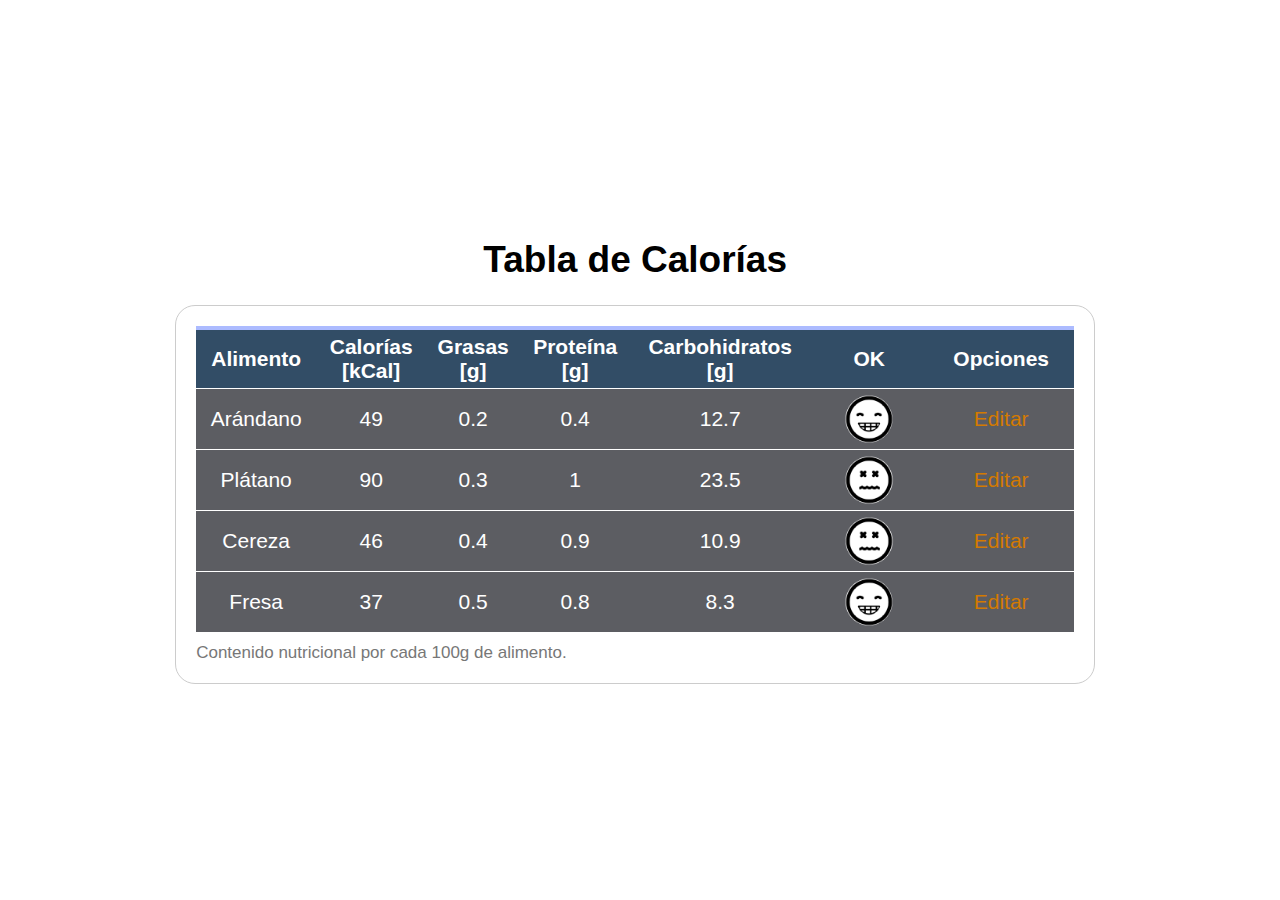
<file: index.html>
<!DOCTYPE html PUBLIC "-//W3C//DTD XHTML 1.0 Transitional//EN" "http://www.w3.org/TR/xhtml1/DTD/xhtml1-transitional.dtd">
<html xmlns="http://www.w3.org/1999/xhtml">
<head><meta http-equiv="Content-Type" content="text/html; charset=utf-8">

<title>Previo Web - H1 Jorge Saul Castillo Jaimes 2111127</title>
<!-- jQuery UI y jQuery -->
<link rel="stylesheet" href="jquery-ui/jquery-ui.css">
<script src="jquery-ui/jquery-3.5.1.js"></script>
<script src="jquery-ui/jquery-ui.js"></script>
<link rel="icon" type="image/png" href="images/LOGO_UIS_SOLO.png" />
<!-- Para que los titles se vean mas cool, funcion de jQueryUI -->
<script>
 	$( function() {
    	$( document ).tooltip();
  	});

	$(document).ready(function(){
		$("editRow").click(function(){
			if(editando == false){
				var tdP = $(this).parent()[0];
				thisID = "#"+$(this).parent().parent().attr("id");
				thisIDedit = thisID+"edit";
				editando = true;
				nEdit = ($(tdP).parent().parent().children().index($(tdP).parent()))/2;
				$(thisIDedit+" > td:eq(0) > input").width($(thisID+" > td:eq(0)").width()-14);
				$(thisIDedit+" > td:eq(1) > input").width($(thisID+" > td:eq(1)").width()-14);
				$(thisIDedit+" > td:eq(1) > input").attr('step', 1);
				$(thisIDedit+" > td:eq(1) > input").attr('min', 1);
				$(thisIDedit+" > td:eq(2) > input").width($(thisID+" > td:eq(2)").width()-14);
				$(thisIDedit+" > td:eq(2) > input").attr('step', 0.1);
				$(thisIDedit+" > td:eq(2) > input").attr('min', 0);
				$(thisIDedit+" > td:eq(3) > input").width($(thisID+" > td:eq(3)").width()-14);
				$(thisIDedit+" > td:eq(3) > input").attr('step', 0.1);
				$(thisIDedit+" > td:eq(3) > input").attr('min', 0);
				$(thisIDedit+" > td:eq(4) > input").width($(thisID+" > td:eq(4)").width()-14);
				$(thisIDedit+" > td:eq(4) > input").attr('step', 0.1);
				$(thisIDedit+" > td:eq(4) > input").attr('min', 0);
				$(thisIDedit+" > td:eq(5) > select").width($(thisID+" > td:eq(5)").width()-14);
				$(thisID).hide();
				$(thisIDedit).show();
				$("div.changeAlimentos").show();
			}else{
				alert("ERROR - Solo se puede editar una fila a la vez y ya está editando la fila "+nEdit+" => '"+datos[nEdit-1].alimento+"'. Recargue la página para poder editar otra.");
			}
		});
		$("button.btnAceptar").click(function(){
			var ali = $(thisIDedit+" > td:eq(0) > input").val();
			var cal = $(thisIDedit+" > td:eq(1) > input").val();
			var gra = $(thisIDedit+" > td:eq(2) > input").val();
			var pro = $(thisIDedit+" > td:eq(3) > input").val();
			var car = $(thisIDedit+" > td:eq(4) > input").val();
			var est = $(thisIDedit+" > td:eq(5) > select").val();
			if(est == "true"){
				var estado = true;
			}else{
				var estado = false;
			}
			console.log(ali+" "+cal+" "+gra+" "+pro+" "+car+" "+est);
			if ((ali != datos[nEdit-1].alimento) || (cal != datos[nEdit-1].calorias) || (gra != datos[nEdit-1].grasas) || (pro != datos[nEdit-1].proteina) || (car != datos[nEdit-1].carbohidratos) || (estado != datos[nEdit-1].estado)){

				var formulario = "#frow"+(nEdit-1).toString();
				$(formulario).submit();
			}else{
				alert("NO SE PUEDE REALIZAR CAMBIO porque no ha realizado ningún cambio en los datos del alimento. Favor realice el cambio respectivo e intente de nuevo.");
				$("button.btnCancelar").trigger("click");
			}
		});
		$("button.btnCancelar").click(function(){
			$(thisID).show();
			$(thisIDedit).hide();
			$("div.changeAlimentos").hide();
			editando = false;
			nEdit = -1;
			var nData = Number(thisID.substring(thisID.indexOf("w")+1));
			$(thisIDedit+" > td:eq(0) > input").val(datos[nData].alimento);
			$(thisIDedit+" > td:eq(1) > input").val(datos[nData].calorias);
			$(thisIDedit+" > td:eq(2) > input").val(datos[nData].grasas);
			$(thisIDedit+" > td:eq(3) > input").val(datos[nData].proteina);
			$(thisIDedit+" > td:eq(4) > input").val(datos[nData].carbohidratos);
			if(datos[nData].estado == true){
				$(thisIDedit+" > td:eq(5) > select > option[value='true']").attr("selected", true);
			}else{
				$(thisIDedit+" > td:eq(5) > select > option[value='false']").attr("selected", true);
			}
		});
	});

</script>
<!-- Hoja de Estilos CSS -->
<link rel="stylesheet" href="css/styles.css" />
<!-- Funciones propias en JS -->
<script type="text/javascript" src="js/funciones.js"></script>
<!-- Iconos descargados: 
- https://www.flaticon.com/packs/emotions-rounded
Editados por mi en GIMP
-->
</head>
<body>
	<div style="position: absolute; height: 98%; min-height: 98%; width: 98%">
		<div style="height: 100%; width: 920px; display: table; margin-left: auto; margin-right: auto;">
			<div class="div-table1">
				<div style="text-align: center;"><h1>Tabla de Calor&iacute;as</h1></div>
				<div class="div-border1">
					<table class="cal-table">
						<tr id="Header">
							<th style="width: 110px;">Alimento</th>
							<th style="width: 100px;">Calor&iacute;as<br>[kCal]</th>
							<th style="width: 84px;">Grasas<br>[g]</th>
							<th style="width: 100px;">Prote&iacute;na<br>[g]</th>
							<th style="width: 170px;">Carbohidratos<br>[g]</th>
							<th style="width: 108px;">OK</th>
							<th>Opciones</th>
						</tr>
						<script type="text/javascript">
							for(var i = 0; i < datos.length; i++){
								if(datos[i].estado == true){
									strSelImg = "<option value=\"true\" selected=\"true\">Bueno</option>"+
									"<option value=\"false\">Malo</option>";
								}else{
									strSelImg = "<option value=\"true\">Bueno</option>"+
									"<option value=\"false\" selected=\"true\">Malo</option>";
								}
								strHtml = "<tr id=\"row"+i.toString()+"\">"+
								"<td>"+datos[i].alimento+"</td>"+
								"<td>"+datos[i].calorias+"</td>"+
								"<td>"+datos[i].grasas+"</td>"+
								"<td>"+datos[i].proteina+"</td>"+
								"<td>"+datos[i].carbohidratos+"</td>" +
								"<td><img src="+returnImage(datos[i].estado)+" title="+returnTitleImg(datos[i].estado)+" class=\"imgTable\"></td>" +
								"<td class=\"edit-row\"><editRow title=\"Presione para editar datos del alimento '"+datos[i].alimento+"'\">Editar</editRow></td>"+
								"</tr>"+
								"<tr id=\"row"+i.toString()+"edit\" style=\"display: none;\">"+
								"<form action=\"recibido.html\" method=\"get\" id=\"frow"+i.toString()+"\">"+
								"<td><input type=\"text\" name=\"alimento\" autocomplete=\"off\" value="+datos[i].alimento+"></td>"+
								"<td><input type=\"number\" name=\"calorias\" autocomplete=\"off\" value="+datos[i].calorias+"></td>"+
								"<td><input type=\"number\" name=\"grasas\" autocomplete=\"off\" value="+datos[i].grasas+"></td>"+
								"<td><input type=\"number\" name=\"proteina\" autocomplete=\"off\" value="+datos[i].proteina+"></td>"+
								"<td><input type=\"number\" name=\"carbohidratos\" autocomplete=\"off\" value="+datos[i].carbohidratos+"></td>" +
								"<td><select name=\"estado\">"+
								strSelImg+
								"</select></td>" +
								"<td class=\"editing\">En edici&oacute;n</td>"+
								"</form></tr>";
								document.write(strHtml);
							}
						</script>
					</table>
					<div class="postTable">
					Contenido nutricional por cada 100g de alimento.
					</div>
					<div class="changeAlimentos">
						<hr>
						Pulse 'Aceptar' para guardar los cambios o 'Cancelar' para anularlos<br>
						<button class="btnAceptar">Aceptar</button>
						<button class="btnCancelar">Cancelar</button>
					</div>
				</div>
			</div>
		</div>
	</div>
	
</body>
</html>
</file>
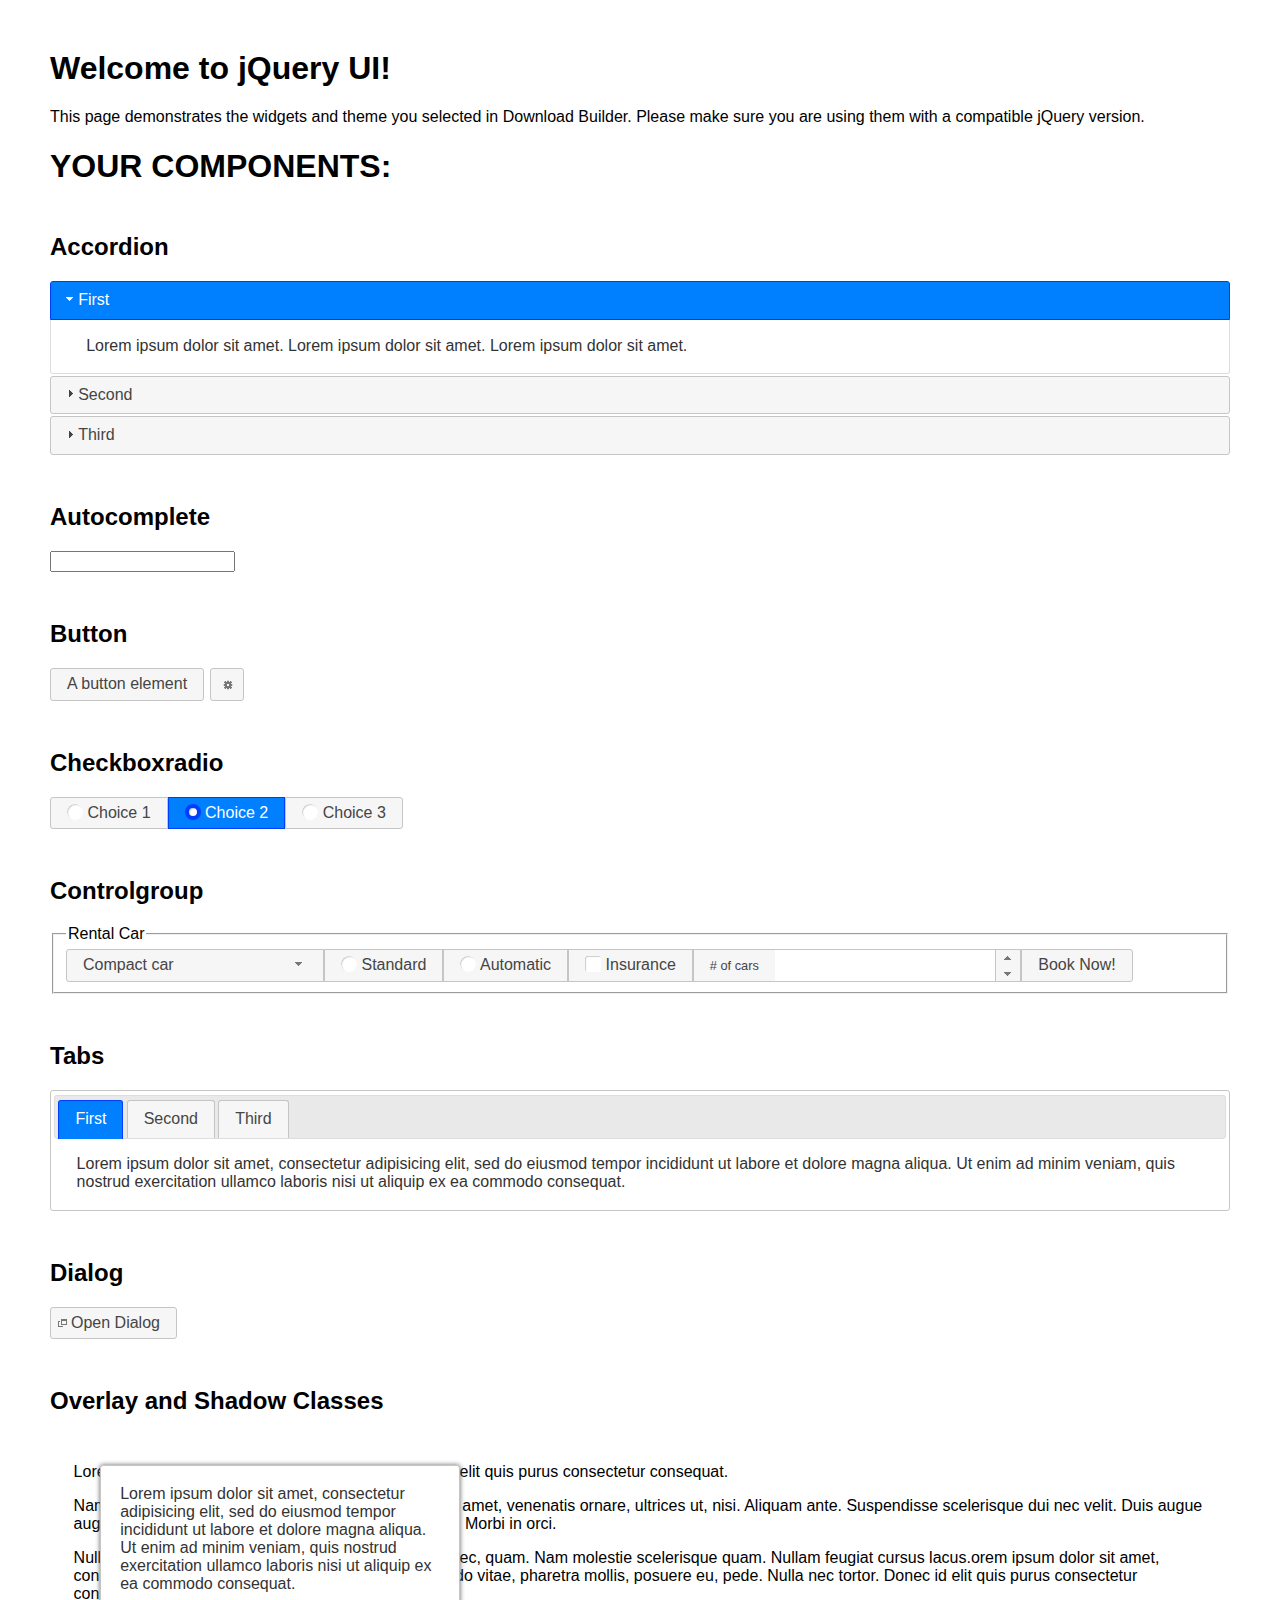
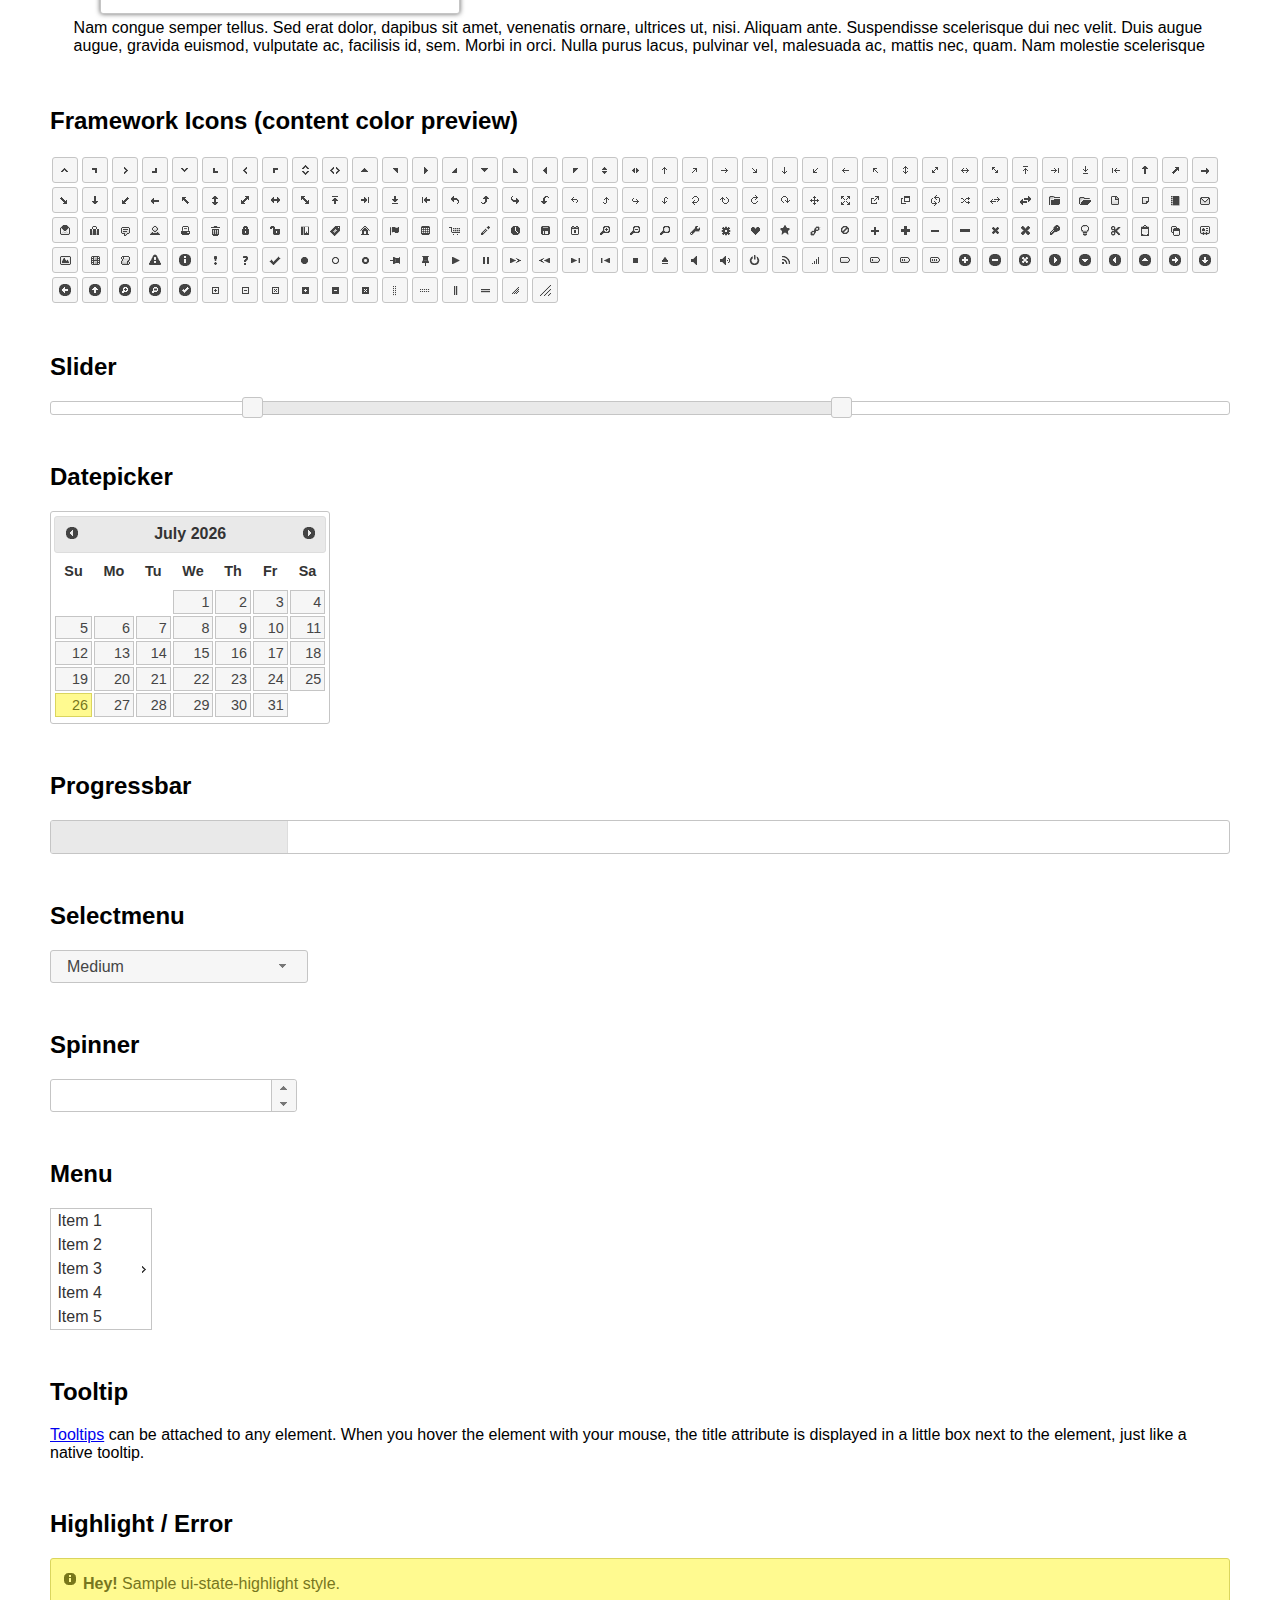
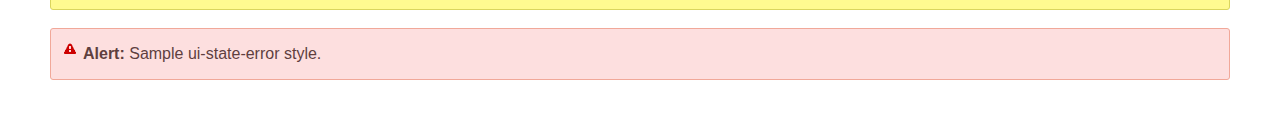
<file: jquery-ui/index.html>
<!doctype html>
<html lang="us">
<head>
	<meta charset="utf-8">
	<title>jQuery UI Example Page</title>
	<link href="jquery-ui.css" rel="stylesheet">
	<style>
	body{
		font-family: "Trebuchet MS", sans-serif;
		margin: 50px;
	}
	.demoHeaders {
		margin-top: 2em;
	}
	#dialog-link {
		padding: .4em 1em .4em 20px;
		text-decoration: none;
		position: relative;
	}
	#dialog-link span.ui-icon {
		margin: 0 5px 0 0;
		position: absolute;
		left: .2em;
		top: 50%;
		margin-top: -8px;
	}
	#icons {
		margin: 0;
		padding: 0;
	}
	#icons li {
		margin: 2px;
		position: relative;
		padding: 4px 0;
		cursor: pointer;
		float: left;
		list-style: none;
	}
	#icons span.ui-icon {
		float: left;
		margin: 0 4px;
	}
	.fakewindowcontain .ui-widget-overlay {
		position: absolute;
	}
	select {
		width: 200px;
	}
	</style>
</head>
<body>

<h1>Welcome to jQuery UI!</h1>

<div class="ui-widget">
	<p>This page demonstrates the widgets and theme you selected in Download Builder. Please make sure you are using them with a compatible jQuery version.</p>
</div>

<h1>YOUR COMPONENTS:</h1>


<!-- Accordion -->
<h2 class="demoHeaders">Accordion</h2>
<div id="accordion">
	<h3>First</h3>
	<div>Lorem ipsum dolor sit amet. Lorem ipsum dolor sit amet. Lorem ipsum dolor sit amet.</div>
	<h3>Second</h3>
	<div>Phasellus mattis tincidunt nibh.</div>
	<h3>Third</h3>
	<div>Nam dui erat, auctor a, dignissim quis.</div>
</div>



<!-- Autocomplete -->
<h2 class="demoHeaders">Autocomplete</h2>
<div>
	<input id="autocomplete" title="type &quot;a&quot;">
</div>



<!-- Button -->
<h2 class="demoHeaders">Button</h2>
<button id="button">A button element</button>
<button id="button-icon">An icon-only button</button>



<!-- Checkboxradio -->
<h2 class="demoHeaders">Checkboxradio</h2>
<form style="margin-top: 1em;">
	<div id="radioset">
		<input type="radio" id="radio1" name="radio"><label for="radio1">Choice 1</label>
		<input type="radio" id="radio2" name="radio" checked="checked"><label for="radio2">Choice 2</label>
		<input type="radio" id="radio3" name="radio"><label for="radio3">Choice 3</label>
	</div>
</form>



<!-- Controlgroup -->
<h2 class="demoHeaders">Controlgroup</h2>
<fieldset>
	<legend>Rental Car</legend>
	<div id="controlgroup">
		<select id="car-type">
			<option>Compact car</option>
			<option>Midsize car</option>
			<option>Full size car</option>
			<option>SUV</option>
			<option>Luxury</option>
			<option>Truck</option>
			<option>Van</option>
		</select>
		<label for="transmission-standard">Standard</label>
		<input type="radio" name="transmission" id="transmission-standard">
		<label for="transmission-automatic">Automatic</label>
		<input type="radio" name="transmission" id="transmission-automatic">
		<label for="insurance">Insurance</label>
		<input type="checkbox" name="insurance" id="insurance">
		<label for="horizontal-spinner" class="ui-controlgroup-label"># of cars</label>
		<input id="horizontal-spinner" class="ui-spinner-input">
		<button>Book Now!</button>
	</div>
</fieldset>



<!-- Tabs -->
<h2 class="demoHeaders">Tabs</h2>
<div id="tabs">
	<ul>
		<li><a href="#tabs-1">First</a></li>
		<li><a href="#tabs-2">Second</a></li>
		<li><a href="#tabs-3">Third</a></li>
	</ul>
	<div id="tabs-1">Lorem ipsum dolor sit amet, consectetur adipisicing elit, sed do eiusmod tempor incididunt ut labore et dolore magna aliqua. Ut enim ad minim veniam, quis nostrud exercitation ullamco laboris nisi ut aliquip ex ea commodo consequat.</div>
	<div id="tabs-2">Phasellus mattis tincidunt nibh. Cras orci urna, blandit id, pretium vel, aliquet ornare, felis. Maecenas scelerisque sem non nisl. Fusce sed lorem in enim dictum bibendum.</div>
	<div id="tabs-3">Nam dui erat, auctor a, dignissim quis, sollicitudin eu, felis. Pellentesque nisi urna, interdum eget, sagittis et, consequat vestibulum, lacus. Mauris porttitor ullamcorper augue.</div>
</div>



<h2 class="demoHeaders">Dialog</h2>
<p>
	<button id="dialog-link" class="ui-button ui-corner-all ui-widget">
		<span class="ui-icon ui-icon-newwin"></span>Open Dialog
	</button>
</p>

<h2 class="demoHeaders">Overlay and Shadow Classes</h2>
<div style="position: relative; width: 96%; height: 200px; padding:1% 2%; overflow:hidden;" class="fakewindowcontain">
	<p>Lorem ipsum dolor sit amet,  Nulla nec tortor. Donec id elit quis purus consectetur consequat. </p><p>Nam congue semper tellus. Sed erat dolor, dapibus sit amet, venenatis ornare, ultrices ut, nisi. Aliquam ante. Suspendisse scelerisque dui nec velit. Duis augue augue, gravida euismod, vulputate ac, facilisis id, sem. Morbi in orci. </p><p>Nulla purus lacus, pulvinar vel, malesuada ac, mattis nec, quam. Nam molestie scelerisque quam. Nullam feugiat cursus lacus.orem ipsum dolor sit amet, consectetur adipiscing elit. Donec libero risus, commodo vitae, pharetra mollis, posuere eu, pede. Nulla nec tortor. Donec id elit quis purus consectetur consequat. </p><p>Nam congue semper tellus. Sed erat dolor, dapibus sit amet, venenatis ornare, ultrices ut, nisi. Aliquam ante. Suspendisse scelerisque dui nec velit. Duis augue augue, gravida euismod, vulputate ac, facilisis id, sem. Morbi in orci. Nulla purus lacus, pulvinar vel, malesuada ac, mattis nec, quam. Nam molestie scelerisque quam. </p><p>Nullam feugiat cursus lacus.orem ipsum dolor sit amet, consectetur adipiscing elit. Donec libero risus, commodo vitae, pharetra mollis, posuere eu, pede. Nulla nec tortor. Donec id elit quis purus consectetur consequat. Nam congue semper tellus. Sed erat dolor, dapibus sit amet, venenatis ornare, ultrices ut, nisi. Aliquam ante. </p><p>Suspendisse scelerisque dui nec velit. Duis augue augue, gravida euismod, vulputate ac, facilisis id, sem. Morbi in orci. Nulla purus lacus, pulvinar vel, malesuada ac, mattis nec, quam. Nam molestie scelerisque quam. Nullam feugiat cursus lacus.orem ipsum dolor sit amet, consectetur adipiscing elit. Donec libero risus, commodo vitae, pharetra mollis, posuere eu, pede. Nulla nec tortor. Donec id elit quis purus consectetur consequat. Nam congue semper tellus. Sed erat dolor, dapibus sit amet, venenatis ornare, ultrices ut, nisi. </p>

	<!-- ui-dialog -->
	<div class="ui-widget-overlay ui-front"></div>
	<div style="position: absolute; width: 320px; left: 50px; top: 30px; padding: 1.2em" class="ui-widget ui-front ui-widget-content ui-corner-all ui-widget-shadow">
		Lorem ipsum dolor sit amet, consectetur adipisicing elit, sed do eiusmod tempor incididunt ut labore et dolore magna aliqua. Ut enim ad minim veniam, quis nostrud exercitation ullamco laboris nisi ut aliquip ex ea commodo consequat.
	</div>

</div>

<!-- ui-dialog -->
<div id="dialog" title="Dialog Title">
	<p>Lorem ipsum dolor sit amet, consectetur adipisicing elit, sed do eiusmod tempor incididunt ut labore et dolore magna aliqua. Ut enim ad minim veniam, quis nostrud exercitation ullamco laboris nisi ut aliquip ex ea commodo consequat.</p>
</div>



<h2 class="demoHeaders">Framework Icons (content color preview)</h2>
<ul id="icons" class="ui-widget ui-helper-clearfix">
	<li class="ui-state-default ui-corner-all" title=".ui-icon-caret-1-n"><span class="ui-icon ui-icon-caret-1-n"></span></li>
	<li class="ui-state-default ui-corner-all" title=".ui-icon-caret-1-ne"><span class="ui-icon ui-icon-caret-1-ne"></span></li>
	<li class="ui-state-default ui-corner-all" title=".ui-icon-caret-1-e"><span class="ui-icon ui-icon-caret-1-e"></span></li>
	<li class="ui-state-default ui-corner-all" title=".ui-icon-caret-1-se"><span class="ui-icon ui-icon-caret-1-se"></span></li>
	<li class="ui-state-default ui-corner-all" title=".ui-icon-caret-1-s"><span class="ui-icon ui-icon-caret-1-s"></span></li>
	<li class="ui-state-default ui-corner-all" title=".ui-icon-caret-1-sw"><span class="ui-icon ui-icon-caret-1-sw"></span></li>
	<li class="ui-state-default ui-corner-all" title=".ui-icon-caret-1-w"><span class="ui-icon ui-icon-caret-1-w"></span></li>
	<li class="ui-state-default ui-corner-all" title=".ui-icon-caret-1-nw"><span class="ui-icon ui-icon-caret-1-nw"></span></li>
	<li class="ui-state-default ui-corner-all" title=".ui-icon-caret-2-n-s"><span class="ui-icon ui-icon-caret-2-n-s"></span></li>
	<li class="ui-state-default ui-corner-all" title=".ui-icon-caret-2-e-w"><span class="ui-icon ui-icon-caret-2-e-w"></span></li>
	<li class="ui-state-default ui-corner-all" title=".ui-icon-triangle-1-n"><span class="ui-icon ui-icon-triangle-1-n"></span></li>
	<li class="ui-state-default ui-corner-all" title=".ui-icon-triangle-1-ne"><span class="ui-icon ui-icon-triangle-1-ne"></span></li>
	<li class="ui-state-default ui-corner-all" title=".ui-icon-triangle-1-e"><span class="ui-icon ui-icon-triangle-1-e"></span></li>
	<li class="ui-state-default ui-corner-all" title=".ui-icon-triangle-1-se"><span class="ui-icon ui-icon-triangle-1-se"></span></li>
	<li class="ui-state-default ui-corner-all" title=".ui-icon-triangle-1-s"><span class="ui-icon ui-icon-triangle-1-s"></span></li>
	<li class="ui-state-default ui-corner-all" title=".ui-icon-triangle-1-sw"><span class="ui-icon ui-icon-triangle-1-sw"></span></li>
	<li class="ui-state-default ui-corner-all" title=".ui-icon-triangle-1-w"><span class="ui-icon ui-icon-triangle-1-w"></span></li>
	<li class="ui-state-default ui-corner-all" title=".ui-icon-triangle-1-nw"><span class="ui-icon ui-icon-triangle-1-nw"></span></li>
	<li class="ui-state-default ui-corner-all" title=".ui-icon-triangle-2-n-s"><span class="ui-icon ui-icon-triangle-2-n-s"></span></li>
	<li class="ui-state-default ui-corner-all" title=".ui-icon-triangle-2-e-w"><span class="ui-icon ui-icon-triangle-2-e-w"></span></li>
	<li class="ui-state-default ui-corner-all" title=".ui-icon-arrow-1-n"><span class="ui-icon ui-icon-arrow-1-n"></span></li>
	<li class="ui-state-default ui-corner-all" title=".ui-icon-arrow-1-ne"><span class="ui-icon ui-icon-arrow-1-ne"></span></li>
	<li class="ui-state-default ui-corner-all" title=".ui-icon-arrow-1-e"><span class="ui-icon ui-icon-arrow-1-e"></span></li>
	<li class="ui-state-default ui-corner-all" title=".ui-icon-arrow-1-se"><span class="ui-icon ui-icon-arrow-1-se"></span></li>
	<li class="ui-state-default ui-corner-all" title=".ui-icon-arrow-1-s"><span class="ui-icon ui-icon-arrow-1-s"></span></li>
	<li class="ui-state-default ui-corner-all" title=".ui-icon-arrow-1-sw"><span class="ui-icon ui-icon-arrow-1-sw"></span></li>
	<li class="ui-state-default ui-corner-all" title=".ui-icon-arrow-1-w"><span class="ui-icon ui-icon-arrow-1-w"></span></li>
	<li class="ui-state-default ui-corner-all" title=".ui-icon-arrow-1-nw"><span class="ui-icon ui-icon-arrow-1-nw"></span></li>
	<li class="ui-state-default ui-corner-all" title=".ui-icon-arrow-2-n-s"><span class="ui-icon ui-icon-arrow-2-n-s"></span></li>
	<li class="ui-state-default ui-corner-all" title=".ui-icon-arrow-2-ne-sw"><span class="ui-icon ui-icon-arrow-2-ne-sw"></span></li>
	<li class="ui-state-default ui-corner-all" title=".ui-icon-arrow-2-e-w"><span class="ui-icon ui-icon-arrow-2-e-w"></span></li>
	<li class="ui-state-default ui-corner-all" title=".ui-icon-arrow-2-se-nw"><span class="ui-icon ui-icon-arrow-2-se-nw"></span></li>
	<li class="ui-state-default ui-corner-all" title=".ui-icon-arrowstop-1-n"><span class="ui-icon ui-icon-arrowstop-1-n"></span></li>
	<li class="ui-state-default ui-corner-all" title=".ui-icon-arrowstop-1-e"><span class="ui-icon ui-icon-arrowstop-1-e"></span></li>
	<li class="ui-state-default ui-corner-all" title=".ui-icon-arrowstop-1-s"><span class="ui-icon ui-icon-arrowstop-1-s"></span></li>
	<li class="ui-state-default ui-corner-all" title=".ui-icon-arrowstop-1-w"><span class="ui-icon ui-icon-arrowstop-1-w"></span></li>
	<li class="ui-state-default ui-corner-all" title=".ui-icon-arrowthick-1-n"><span class="ui-icon ui-icon-arrowthick-1-n"></span></li>
	<li class="ui-state-default ui-corner-all" title=".ui-icon-arrowthick-1-ne"><span class="ui-icon ui-icon-arrowthick-1-ne"></span></li>
	<li class="ui-state-default ui-corner-all" title=".ui-icon-arrowthick-1-e"><span class="ui-icon ui-icon-arrowthick-1-e"></span></li>
	<li class="ui-state-default ui-corner-all" title=".ui-icon-arrowthick-1-se"><span class="ui-icon ui-icon-arrowthick-1-se"></span></li>
	<li class="ui-state-default ui-corner-all" title=".ui-icon-arrowthick-1-s"><span class="ui-icon ui-icon-arrowthick-1-s"></span></li>
	<li class="ui-state-default ui-corner-all" title=".ui-icon-arrowthick-1-sw"><span class="ui-icon ui-icon-arrowthick-1-sw"></span></li>
	<li class="ui-state-default ui-corner-all" title=".ui-icon-arrowthick-1-w"><span class="ui-icon ui-icon-arrowthick-1-w"></span></li>
	<li class="ui-state-default ui-corner-all" title=".ui-icon-arrowthick-1-nw"><span class="ui-icon ui-icon-arrowthick-1-nw"></span></li>
	<li class="ui-state-default ui-corner-all" title=".ui-icon-arrowthick-2-n-s"><span class="ui-icon ui-icon-arrowthick-2-n-s"></span></li>
	<li class="ui-state-default ui-corner-all" title=".ui-icon-arrowthick-2-ne-sw"><span class="ui-icon ui-icon-arrowthick-2-ne-sw"></span></li>
	<li class="ui-state-default ui-corner-all" title=".ui-icon-arrowthick-2-e-w"><span class="ui-icon ui-icon-arrowthick-2-e-w"></span></li>
	<li class="ui-state-default ui-corner-all" title=".ui-icon-arrowthick-2-se-nw"><span class="ui-icon ui-icon-arrowthick-2-se-nw"></span></li>
	<li class="ui-state-default ui-corner-all" title=".ui-icon-arrowthickstop-1-n"><span class="ui-icon ui-icon-arrowthickstop-1-n"></span></li>
	<li class="ui-state-default ui-corner-all" title=".ui-icon-arrowthickstop-1-e"><span class="ui-icon ui-icon-arrowthickstop-1-e"></span></li>
	<li class="ui-state-default ui-corner-all" title=".ui-icon-arrowthickstop-1-s"><span class="ui-icon ui-icon-arrowthickstop-1-s"></span></li>
	<li class="ui-state-default ui-corner-all" title=".ui-icon-arrowthickstop-1-w"><span class="ui-icon ui-icon-arrowthickstop-1-w"></span></li>
	<li class="ui-state-default ui-corner-all" title=".ui-icon-arrowreturnthick-1-w"><span class="ui-icon ui-icon-arrowreturnthick-1-w"></span></li>
	<li class="ui-state-default ui-corner-all" title=".ui-icon-arrowreturnthick-1-n"><span class="ui-icon ui-icon-arrowreturnthick-1-n"></span></li>
	<li class="ui-state-default ui-corner-all" title=".ui-icon-arrowreturnthick-1-e"><span class="ui-icon ui-icon-arrowreturnthick-1-e"></span></li>
	<li class="ui-state-default ui-corner-all" title=".ui-icon-arrowreturnthick-1-s"><span class="ui-icon ui-icon-arrowreturnthick-1-s"></span></li>
	<li class="ui-state-default ui-corner-all" title=".ui-icon-arrowreturn-1-w"><span class="ui-icon ui-icon-arrowreturn-1-w"></span></li>
	<li class="ui-state-default ui-corner-all" title=".ui-icon-arrowreturn-1-n"><span class="ui-icon ui-icon-arrowreturn-1-n"></span></li>
	<li class="ui-state-default ui-corner-all" title=".ui-icon-arrowreturn-1-e"><span class="ui-icon ui-icon-arrowreturn-1-e"></span></li>
	<li class="ui-state-default ui-corner-all" title=".ui-icon-arrowreturn-1-s"><span class="ui-icon ui-icon-arrowreturn-1-s"></span></li>
	<li class="ui-state-default ui-corner-all" title=".ui-icon-arrowrefresh-1-w"><span class="ui-icon ui-icon-arrowrefresh-1-w"></span></li>
	<li class="ui-state-default ui-corner-all" title=".ui-icon-arrowrefresh-1-n"><span class="ui-icon ui-icon-arrowrefresh-1-n"></span></li>
	<li class="ui-state-default ui-corner-all" title=".ui-icon-arrowrefresh-1-e"><span class="ui-icon ui-icon-arrowrefresh-1-e"></span></li>
	<li class="ui-state-default ui-corner-all" title=".ui-icon-arrowrefresh-1-s"><span class="ui-icon ui-icon-arrowrefresh-1-s"></span></li>
	<li class="ui-state-default ui-corner-all" title=".ui-icon-arrow-4"><span class="ui-icon ui-icon-arrow-4"></span></li>
	<li class="ui-state-default ui-corner-all" title=".ui-icon-arrow-4-diag"><span class="ui-icon ui-icon-arrow-4-diag"></span></li>
	<li class="ui-state-default ui-corner-all" title=".ui-icon-extlink"><span class="ui-icon ui-icon-extlink"></span></li>
	<li class="ui-state-default ui-corner-all" title=".ui-icon-newwin"><span class="ui-icon ui-icon-newwin"></span></li>
	<li class="ui-state-default ui-corner-all" title=".ui-icon-refresh"><span class="ui-icon ui-icon-refresh"></span></li>
	<li class="ui-state-default ui-corner-all" title=".ui-icon-shuffle"><span class="ui-icon ui-icon-shuffle"></span></li>
	<li class="ui-state-default ui-corner-all" title=".ui-icon-transfer-e-w"><span class="ui-icon ui-icon-transfer-e-w"></span></li>
	<li class="ui-state-default ui-corner-all" title=".ui-icon-transferthick-e-w"><span class="ui-icon ui-icon-transferthick-e-w"></span></li>
	<li class="ui-state-default ui-corner-all" title=".ui-icon-folder-collapsed"><span class="ui-icon ui-icon-folder-collapsed"></span></li>
	<li class="ui-state-default ui-corner-all" title=".ui-icon-folder-open"><span class="ui-icon ui-icon-folder-open"></span></li>
	<li class="ui-state-default ui-corner-all" title=".ui-icon-document"><span class="ui-icon ui-icon-document"></span></li>
	<li class="ui-state-default ui-corner-all" title=".ui-icon-document-b"><span class="ui-icon ui-icon-document-b"></span></li>
	<li class="ui-state-default ui-corner-all" title=".ui-icon-note"><span class="ui-icon ui-icon-note"></span></li>
	<li class="ui-state-default ui-corner-all" title=".ui-icon-mail-closed"><span class="ui-icon ui-icon-mail-closed"></span></li>
	<li class="ui-state-default ui-corner-all" title=".ui-icon-mail-open"><span class="ui-icon ui-icon-mail-open"></span></li>
	<li class="ui-state-default ui-corner-all" title=".ui-icon-suitcase"><span class="ui-icon ui-icon-suitcase"></span></li>
	<li class="ui-state-default ui-corner-all" title=".ui-icon-comment"><span class="ui-icon ui-icon-comment"></span></li>
	<li class="ui-state-default ui-corner-all" title=".ui-icon-person"><span class="ui-icon ui-icon-person"></span></li>
	<li class="ui-state-default ui-corner-all" title=".ui-icon-print"><span class="ui-icon ui-icon-print"></span></li>
	<li class="ui-state-default ui-corner-all" title=".ui-icon-trash"><span class="ui-icon ui-icon-trash"></span></li>
	<li class="ui-state-default ui-corner-all" title=".ui-icon-locked"><span class="ui-icon ui-icon-locked"></span></li>
	<li class="ui-state-default ui-corner-all" title=".ui-icon-unlocked"><span class="ui-icon ui-icon-unlocked"></span></li>
	<li class="ui-state-default ui-corner-all" title=".ui-icon-bookmark"><span class="ui-icon ui-icon-bookmark"></span></li>
	<li class="ui-state-default ui-corner-all" title=".ui-icon-tag"><span class="ui-icon ui-icon-tag"></span></li>
	<li class="ui-state-default ui-corner-all" title=".ui-icon-home"><span class="ui-icon ui-icon-home"></span></li>
	<li class="ui-state-default ui-corner-all" title=".ui-icon-flag"><span class="ui-icon ui-icon-flag"></span></li>
	<li class="ui-state-default ui-corner-all" title=".ui-icon-calculator"><span class="ui-icon ui-icon-calculator"></span></li>
	<li class="ui-state-default ui-corner-all" title=".ui-icon-cart"><span class="ui-icon ui-icon-cart"></span></li>
	<li class="ui-state-default ui-corner-all" title=".ui-icon-pencil"><span class="ui-icon ui-icon-pencil"></span></li>
	<li class="ui-state-default ui-corner-all" title=".ui-icon-clock"><span class="ui-icon ui-icon-clock"></span></li>
	<li class="ui-state-default ui-corner-all" title=".ui-icon-disk"><span class="ui-icon ui-icon-disk"></span></li>
	<li class="ui-state-default ui-corner-all" title=".ui-icon-calendar"><span class="ui-icon ui-icon-calendar"></span></li>
	<li class="ui-state-default ui-corner-all" title=".ui-icon-zoomin"><span class="ui-icon ui-icon-zoomin"></span></li>
	<li class="ui-state-default ui-corner-all" title=".ui-icon-zoomout"><span class="ui-icon ui-icon-zoomout"></span></li>
	<li class="ui-state-default ui-corner-all" title=".ui-icon-search"><span class="ui-icon ui-icon-search"></span></li>
	<li class="ui-state-default ui-corner-all" title=".ui-icon-wrench"><span class="ui-icon ui-icon-wrench"></span></li>
	<li class="ui-state-default ui-corner-all" title=".ui-icon-gear"><span class="ui-icon ui-icon-gear"></span></li>
	<li class="ui-state-default ui-corner-all" title=".ui-icon-heart"><span class="ui-icon ui-icon-heart"></span></li>
	<li class="ui-state-default ui-corner-all" title=".ui-icon-star"><span class="ui-icon ui-icon-star"></span></li>
	<li class="ui-state-default ui-corner-all" title=".ui-icon-link"><span class="ui-icon ui-icon-link"></span></li>
	<li class="ui-state-default ui-corner-all" title=".ui-icon-cancel"><span class="ui-icon ui-icon-cancel"></span></li>
	<li class="ui-state-default ui-corner-all" title=".ui-icon-plus"><span class="ui-icon ui-icon-plus"></span></li>
	<li class="ui-state-default ui-corner-all" title=".ui-icon-plusthick"><span class="ui-icon ui-icon-plusthick"></span></li>
	<li class="ui-state-default ui-corner-all" title=".ui-icon-minus"><span class="ui-icon ui-icon-minus"></span></li>
	<li class="ui-state-default ui-corner-all" title=".ui-icon-minusthick"><span class="ui-icon ui-icon-minusthick"></span></li>
	<li class="ui-state-default ui-corner-all" title=".ui-icon-close"><span class="ui-icon ui-icon-close"></span></li>
	<li class="ui-state-default ui-corner-all" title=".ui-icon-closethick"><span class="ui-icon ui-icon-closethick"></span></li>
	<li class="ui-state-default ui-corner-all" title=".ui-icon-key"><span class="ui-icon ui-icon-key"></span></li>
	<li class="ui-state-default ui-corner-all" title=".ui-icon-lightbulb"><span class="ui-icon ui-icon-lightbulb"></span></li>
	<li class="ui-state-default ui-corner-all" title=".ui-icon-scissors"><span class="ui-icon ui-icon-scissors"></span></li>
	<li class="ui-state-default ui-corner-all" title=".ui-icon-clipboard"><span class="ui-icon ui-icon-clipboard"></span></li>
	<li class="ui-state-default ui-corner-all" title=".ui-icon-copy"><span class="ui-icon ui-icon-copy"></span></li>
	<li class="ui-state-default ui-corner-all" title=".ui-icon-contact"><span class="ui-icon ui-icon-contact"></span></li>
	<li class="ui-state-default ui-corner-all" title=".ui-icon-image"><span class="ui-icon ui-icon-image"></span></li>
	<li class="ui-state-default ui-corner-all" title=".ui-icon-video"><span class="ui-icon ui-icon-video"></span></li>
	<li class="ui-state-default ui-corner-all" title=".ui-icon-script"><span class="ui-icon ui-icon-script"></span></li>
	<li class="ui-state-default ui-corner-all" title=".ui-icon-alert"><span class="ui-icon ui-icon-alert"></span></li>
	<li class="ui-state-default ui-corner-all" title=".ui-icon-info"><span class="ui-icon ui-icon-info"></span></li>
	<li class="ui-state-default ui-corner-all" title=".ui-icon-notice"><span class="ui-icon ui-icon-notice"></span></li>
	<li class="ui-state-default ui-corner-all" title=".ui-icon-help"><span class="ui-icon ui-icon-help"></span></li>
	<li class="ui-state-default ui-corner-all" title=".ui-icon-check"><span class="ui-icon ui-icon-check"></span></li>
	<li class="ui-state-default ui-corner-all" title=".ui-icon-bullet"><span class="ui-icon ui-icon-bullet"></span></li>
	<li class="ui-state-default ui-corner-all" title=".ui-icon-radio-off"><span class="ui-icon ui-icon-radio-off"></span></li>
	<li class="ui-state-default ui-corner-all" title=".ui-icon-radio-on"><span class="ui-icon ui-icon-radio-on"></span></li>
	<li class="ui-state-default ui-corner-all" title=".ui-icon-pin-w"><span class="ui-icon ui-icon-pin-w"></span></li>
	<li class="ui-state-default ui-corner-all" title=".ui-icon-pin-s"><span class="ui-icon ui-icon-pin-s"></span></li>
	<li class="ui-state-default ui-corner-all" title=".ui-icon-play"><span class="ui-icon ui-icon-play"></span></li>
	<li class="ui-state-default ui-corner-all" title=".ui-icon-pause"><span class="ui-icon ui-icon-pause"></span></li>
	<li class="ui-state-default ui-corner-all" title=".ui-icon-seek-next"><span class="ui-icon ui-icon-seek-next"></span></li>
	<li class="ui-state-default ui-corner-all" title=".ui-icon-seek-prev"><span class="ui-icon ui-icon-seek-prev"></span></li>
	<li class="ui-state-default ui-corner-all" title=".ui-icon-seek-end"><span class="ui-icon ui-icon-seek-end"></span></li>
	<li class="ui-state-default ui-corner-all" title=".ui-icon-seek-first"><span class="ui-icon ui-icon-seek-first"></span></li>
	<li class="ui-state-default ui-corner-all" title=".ui-icon-stop"><span class="ui-icon ui-icon-stop"></span></li>
	<li class="ui-state-default ui-corner-all" title=".ui-icon-eject"><span class="ui-icon ui-icon-eject"></span></li>
	<li class="ui-state-default ui-corner-all" title=".ui-icon-volume-off"><span class="ui-icon ui-icon-volume-off"></span></li>
	<li class="ui-state-default ui-corner-all" title=".ui-icon-volume-on"><span class="ui-icon ui-icon-volume-on"></span></li>
	<li class="ui-state-default ui-corner-all" title=".ui-icon-power"><span class="ui-icon ui-icon-power"></span></li>
	<li class="ui-state-default ui-corner-all" title=".ui-icon-signal-diag"><span class="ui-icon ui-icon-signal-diag"></span></li>
	<li class="ui-state-default ui-corner-all" title=".ui-icon-signal"><span class="ui-icon ui-icon-signal"></span></li>
	<li class="ui-state-default ui-corner-all" title=".ui-icon-battery-0"><span class="ui-icon ui-icon-battery-0"></span></li>
	<li class="ui-state-default ui-corner-all" title=".ui-icon-battery-1"><span class="ui-icon ui-icon-battery-1"></span></li>
	<li class="ui-state-default ui-corner-all" title=".ui-icon-battery-2"><span class="ui-icon ui-icon-battery-2"></span></li>
	<li class="ui-state-default ui-corner-all" title=".ui-icon-battery-3"><span class="ui-icon ui-icon-battery-3"></span></li>
	<li class="ui-state-default ui-corner-all" title=".ui-icon-circle-plus"><span class="ui-icon ui-icon-circle-plus"></span></li>
	<li class="ui-state-default ui-corner-all" title=".ui-icon-circle-minus"><span class="ui-icon ui-icon-circle-minus"></span></li>
	<li class="ui-state-default ui-corner-all" title=".ui-icon-circle-close"><span class="ui-icon ui-icon-circle-close"></span></li>
	<li class="ui-state-default ui-corner-all" title=".ui-icon-circle-triangle-e"><span class="ui-icon ui-icon-circle-triangle-e"></span></li>
	<li class="ui-state-default ui-corner-all" title=".ui-icon-circle-triangle-s"><span class="ui-icon ui-icon-circle-triangle-s"></span></li>
	<li class="ui-state-default ui-corner-all" title=".ui-icon-circle-triangle-w"><span class="ui-icon ui-icon-circle-triangle-w"></span></li>
	<li class="ui-state-default ui-corner-all" title=".ui-icon-circle-triangle-n"><span class="ui-icon ui-icon-circle-triangle-n"></span></li>
	<li class="ui-state-default ui-corner-all" title=".ui-icon-circle-arrow-e"><span class="ui-icon ui-icon-circle-arrow-e"></span></li>
	<li class="ui-state-default ui-corner-all" title=".ui-icon-circle-arrow-s"><span class="ui-icon ui-icon-circle-arrow-s"></span></li>
	<li class="ui-state-default ui-corner-all" title=".ui-icon-circle-arrow-w"><span class="ui-icon ui-icon-circle-arrow-w"></span></li>
	<li class="ui-state-default ui-corner-all" title=".ui-icon-circle-arrow-n"><span class="ui-icon ui-icon-circle-arrow-n"></span></li>
	<li class="ui-state-default ui-corner-all" title=".ui-icon-circle-zoomin"><span class="ui-icon ui-icon-circle-zoomin"></span></li>
	<li class="ui-state-default ui-corner-all" title=".ui-icon-circle-zoomout"><span class="ui-icon ui-icon-circle-zoomout"></span></li>
	<li class="ui-state-default ui-corner-all" title=".ui-icon-circle-check"><span class="ui-icon ui-icon-circle-check"></span></li>
	<li class="ui-state-default ui-corner-all" title=".ui-icon-circlesmall-plus"><span class="ui-icon ui-icon-circlesmall-plus"></span></li>
	<li class="ui-state-default ui-corner-all" title=".ui-icon-circlesmall-minus"><span class="ui-icon ui-icon-circlesmall-minus"></span></li>
	<li class="ui-state-default ui-corner-all" title=".ui-icon-circlesmall-close"><span class="ui-icon ui-icon-circlesmall-close"></span></li>
	<li class="ui-state-default ui-corner-all" title=".ui-icon-squaresmall-plus"><span class="ui-icon ui-icon-squaresmall-plus"></span></li>
	<li class="ui-state-default ui-corner-all" title=".ui-icon-squaresmall-minus"><span class="ui-icon ui-icon-squaresmall-minus"></span></li>
	<li class="ui-state-default ui-corner-all" title=".ui-icon-squaresmall-close"><span class="ui-icon ui-icon-squaresmall-close"></span></li>
	<li class="ui-state-default ui-corner-all" title=".ui-icon-grip-dotted-vertical"><span class="ui-icon ui-icon-grip-dotted-vertical"></span></li>
	<li class="ui-state-default ui-corner-all" title=".ui-icon-grip-dotted-horizontal"><span class="ui-icon ui-icon-grip-dotted-horizontal"></span></li>
	<li class="ui-state-default ui-corner-all" title=".ui-icon-grip-solid-vertical"><span class="ui-icon ui-icon-grip-solid-vertical"></span></li>
	<li class="ui-state-default ui-corner-all" title=".ui-icon-grip-solid-horizontal"><span class="ui-icon ui-icon-grip-solid-horizontal"></span></li>
	<li class="ui-state-default ui-corner-all" title=".ui-icon-gripsmall-diagonal-se"><span class="ui-icon ui-icon-gripsmall-diagonal-se"></span></li>
	<li class="ui-state-default ui-corner-all" title=".ui-icon-grip-diagonal-se"><span class="ui-icon ui-icon-grip-diagonal-se"></span></li>
</ul>


<!-- Slider -->
<h2 class="demoHeaders">Slider</h2>
<div id="slider"></div>



<!-- Datepicker -->
<h2 class="demoHeaders">Datepicker</h2>
<div id="datepicker"></div>



<!-- Progressbar -->
<h2 class="demoHeaders">Progressbar</h2>
<div id="progressbar"></div>



<!-- Progressbar -->
<h2 class="demoHeaders">Selectmenu</h2>
<select id="selectmenu">
	<option>Slower</option>
	<option>Slow</option>
	<option selected="selected">Medium</option>
	<option>Fast</option>
	<option>Faster</option>
</select>



<!-- Spinner -->
<h2 class="demoHeaders">Spinner</h2>
<input id="spinner">



<!-- Menu -->
<h2 class="demoHeaders">Menu</h2>
<ul style="width:100px;" id="menu">
	<li><div>Item 1</div></li>
	<li><div>Item 2</div></li>
	<li><div>Item 3</div>
		<ul>
			<li><div>Item 3-1</div></li>
			<li><div>Item 3-2</div></li>
			<li><div>Item 3-3</div></li>
			<li><div>Item 3-4</div></li>
			<li><div>Item 3-5</div></li>
		</ul>
	</li>
	<li><div>Item 4</div></li>
	<li><div>Item 5</div></li>
</ul>



<!-- Tooltip -->
<h2 class="demoHeaders">Tooltip</h2>
<p id="tooltip">
	<a href="#" title="That&apos;s what this widget is">Tooltips</a> can be attached to any element. When you hover
the element with your mouse, the title attribute is displayed in a little box next to the element, just like a native tooltip.
</p>


<!-- Highlight / Error -->
<h2 class="demoHeaders">Highlight / Error</h2>
<div class="ui-widget">
	<div class="ui-state-highlight ui-corner-all" style="margin-top: 20px; padding: 0 .7em;">
		<p><span class="ui-icon ui-icon-info" style="float: left; margin-right: .3em;"></span>
		<strong>Hey!</strong> Sample ui-state-highlight style.</p>
	</div>
</div>
<br>
<div class="ui-widget">
	<div class="ui-state-error ui-corner-all" style="padding: 0 .7em;">
		<p><span class="ui-icon ui-icon-alert" style="float: left; margin-right: .3em;"></span>
		<strong>Alert:</strong> Sample ui-state-error style.</p>
	</div>
</div>

<script src="external/jquery/jquery.js"></script>
<script src="jquery-ui.js"></script>
<script>

$( "#accordion" ).accordion();



var availableTags = [
	"ActionScript",
	"AppleScript",
	"Asp",
	"BASIC",
	"C",
	"C++",
	"Clojure",
	"COBOL",
	"ColdFusion",
	"Erlang",
	"Fortran",
	"Groovy",
	"Haskell",
	"Java",
	"JavaScript",
	"Lisp",
	"Perl",
	"PHP",
	"Python",
	"Ruby",
	"Scala",
	"Scheme"
];
$( "#autocomplete" ).autocomplete({
	source: availableTags
});



$( "#button" ).button();
$( "#button-icon" ).button({
	icon: "ui-icon-gear",
	showLabel: false
});



$( "#radioset" ).buttonset();



$( "#controlgroup" ).controlgroup();



$( "#tabs" ).tabs();



$( "#dialog" ).dialog({
	autoOpen: false,
	width: 400,
	buttons: [
		{
			text: "Ok",
			click: function() {
				$( this ).dialog( "close" );
			}
		},
		{
			text: "Cancel",
			click: function() {
				$( this ).dialog( "close" );
			}
		}
	]
});

// Link to open the dialog
$( "#dialog-link" ).click(function( event ) {
	$( "#dialog" ).dialog( "open" );
	event.preventDefault();
});



$( "#datepicker" ).datepicker({
	inline: true
});



$( "#slider" ).slider({
	range: true,
	values: [ 17, 67 ]
});



$( "#progressbar" ).progressbar({
	value: 20
});



$( "#spinner" ).spinner();



$( "#menu" ).menu();



$( "#tooltip" ).tooltip();



$( "#selectmenu" ).selectmenu();


// Hover states on the static widgets
$( "#dialog-link, #icons li" ).hover(
	function() {
		$( this ).addClass( "ui-state-hover" );
	},
	function() {
		$( this ).removeClass( "ui-state-hover" );
	}
);
</script>
</body>
</html>
</file>
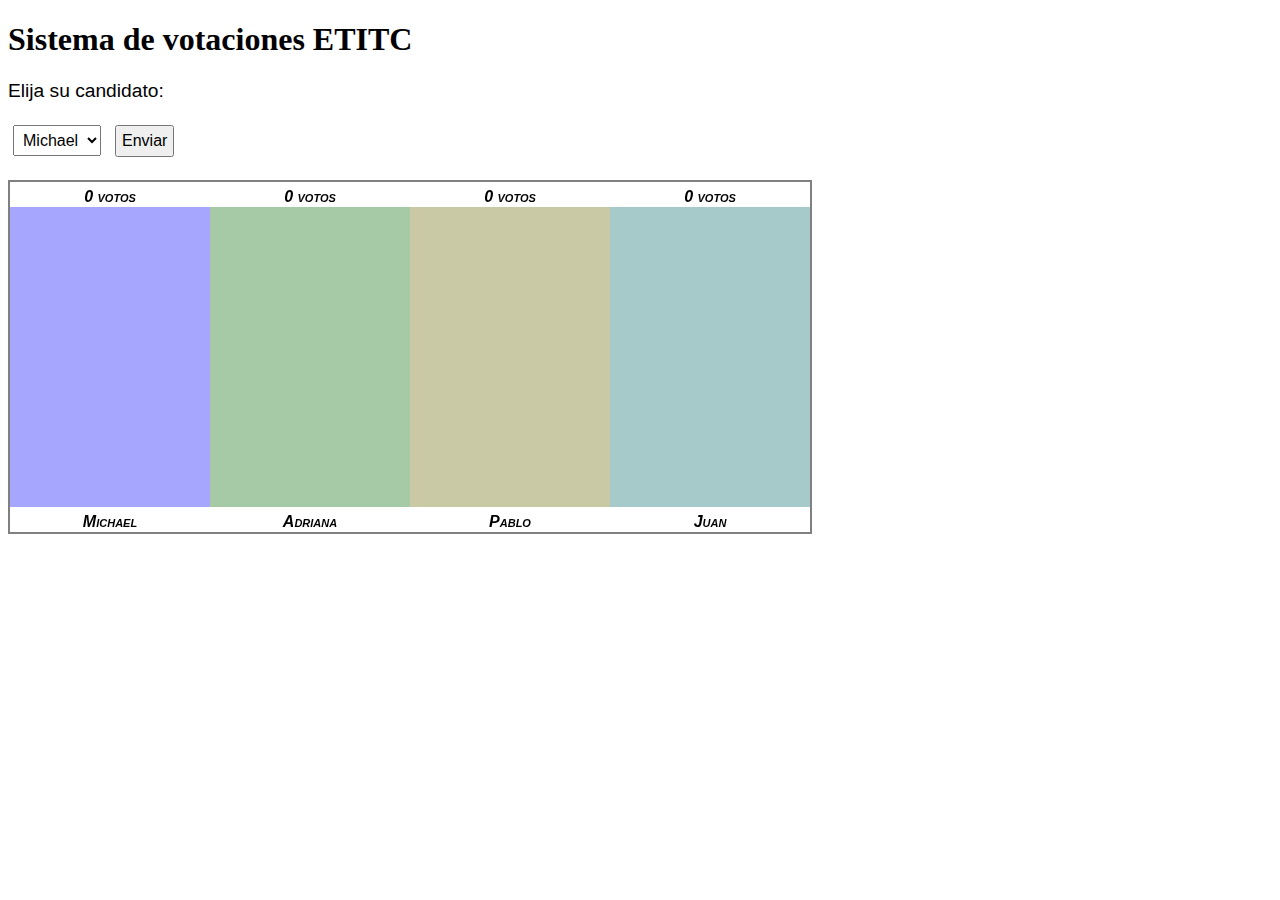
<file: SistemaVotaciones01/index.html>
<!doctype html>
<html>
  <head> 
    <title>CANVAS</title> 
</head>

  </head>
  <body>
    <h1>Sistema de votaciones ETITC</h1>
    <div style="font-family: Arial; font-size: 1.2em;">Elija su candidato:</div><br>
    
    <select id="seleccion" style="font-family: Arial; font-size: 1em; padding: 5px; margin: 5px;">
      <option value="0" text="Michael">Michael</option> 
      <option value="1" text="Adriana">Adriana</option> 
      <option value="2" text="Pablo">Pablo</option> 
      <option value="3" text="Juan">Juan</option> 
    </select>

    <input type="button" value="Enviar" onclick="votar()" style="font-family: Arial; font-size: 1em; padding: 5px; margin: 5px;">
    <br><br>
     
    <canvas id="MiCanvas" width="800" height="350" style="border: 2px solid gray;"></canvas>

    <script>
      var canvas = document.getElementById("MiCanvas");
      var contexto = canvas.getContext("2d");

      var vMichael = 0;
      var vAdriana = 0;
      var vPablo = 0;
      var vJuan = 0;
      var vTotal = 0;
      var vMax = 0;
       
      contexto.beginPath();
      // Recuadro Michael
      contexto.fillStyle="rgba(0, 0, 255, 0.35)";
      contexto.fillRect(0, 25, 200, 300);
      // Recuadro Adriana
      contexto.fillStyle="rgba(0, 100, 0, 0.35)";
      contexto.fillRect(200, 25, 200, 300);
      // Recuadro Pablo
      contexto.fillStyle="rgba(100, 100, 0, 0.35)";
      contexto.fillRect(400, 25, 200, 300);
      // Recuadro Juan
      contexto.fillStyle="rgba(0, 100, 100, 0.35)";
      contexto.fillRect(600, 25, 200, 300);

      contexto.fillStyle="rgb(0,0,0)";
      contexto.font = "italic small-caps bold 1em arial";  
      contexto.textAlign = "center";
      contexto.fillText(vMichael.toString()+" votos", (1*(canvas.width/4)/2), 20);
      contexto.fillText("Michael", (1*(canvas.width/4)/2), 345);
      contexto.fillText(vAdriana.toString()+" votos", (3*(canvas.width/4)/2), 20);
      contexto.fillText("Adriana", (3*(canvas.width/4)/2), 345);
      contexto.fillText(vPablo.toString()+" votos", (5*(canvas.width/4)/2), 20);
      contexto.fillText("Pablo", (5*(canvas.width/4)/2), 345);
      contexto.fillText(vJuan.toString()+" votos", (7*(canvas.width/4)/2), 20);
      contexto.fillText("Juan", (7*(canvas.width/4)/2), 345);

      function votar(){
        var e = document.getElementById("seleccion");
        var voto = e.options[e.selectedIndex].value;
        var candidato = e.options[e.selectedIndex].text;
        alert("Votaste por el candidato "+candidato);
        switch(voto){
          case "0":
            vMichael += 1;
          break;
          case "1":
            vAdriana += 1;
          break;
          case "2":
            vPablo += 1;
          break;
          case "3":
            vJuan += 1;
          break;
        }
        refrescar();
      }

      function refrescar(){
        // Eliminar el recuadro
        contexto.clearRect(0, 0, canvas.width, canvas.height);
        // Calcular el total de votos
        vTotal = vMichael + vAdriana + vJuan + vPablo;
        // Se coloca la cantidad de votos, porcentaje y persona
        contexto.fillStyle="rgb(0,0,0)";
        contexto.fillText(vMichael.toString()+" votos ( "+((vMichael*100/vTotal).toFixed(2)).toString()+" % )", (1*(canvas.width/4)/2), 20);
        contexto.fillText("Michael", (1*(canvas.width/4)/2), 345);
        contexto.fillText(vAdriana.toString()+" votos ( "+((vAdriana*100/vTotal).toFixed(2)).toString()+" % )", (3*(canvas.width/4)/2), 20);
        contexto.fillText("Adriana", (3*(canvas.width/4)/2), 345);
        contexto.fillText(vPablo.toString()+" votos ( "+((vPablo*100/vTotal).toFixed(2)).toString()+" % )", (5*(canvas.width/4)/2), 20);
        contexto.fillText("Pablo", (5*(canvas.width/4)/2), 345);
        contexto.fillText(vJuan.toString()+" votos ( "+((vJuan*100/vTotal).toFixed(2)).toString()+" % )", (7*(canvas.width/4)/2), 20);
        contexto.fillText("Juan", (7*(canvas.width/4)/2), 345);
        // Los recuadros de fondo
        contexto.fillStyle="rgba(0, 0, 255, 0.45)";
        contexto.fillRect(0, 25, 200, 300);
        // Recuadro Adriana
        contexto.fillStyle="rgba(0, 100, 0, 0.45)";
        contexto.fillRect(200, 25, 200, 300);
        // Recuadro Pablo
        contexto.fillStyle="rgba(100, 100, 0, 0.55)";
        contexto.fillRect(400, 25, 200, 300);
        // Recuadro Juan
        contexto.fillStyle="rgba(0, 100, 100, 0.25)";
        contexto.fillRect(600, 25, 200, 300);
        // Encontrar el maximo de votos de todos
        vMax = Math.max(vMichael, vAdriana, vPablo, vJuan);
        // Recuadro Michael
        contexto.fillStyle="rgb(0,0,225)";
        contexto.fillRect(20, 325, 160, -Math.round(280*vMichael/vMax));
        // Recuadro Adriana
        contexto.fillStyle="rgb(0,100,0)";
        contexto.fillRect(220, 325, 160, -Math.round(280*vAdriana/vMax));
        // Recuadro Pablo
        contexto.fillStyle="rgb(100,100,0)";
        contexto.fillRect(420, 325, 160, -Math.round(280*vPablo/vMax));
        // Recuadro Juan
        contexto.fillStyle="rgb(0,100,100)";
        contexto.fillRect(620, 325, 160, -Math.round(280*vJuan/vMax));
      }       
    </script>
  </body>
</html>
</file>
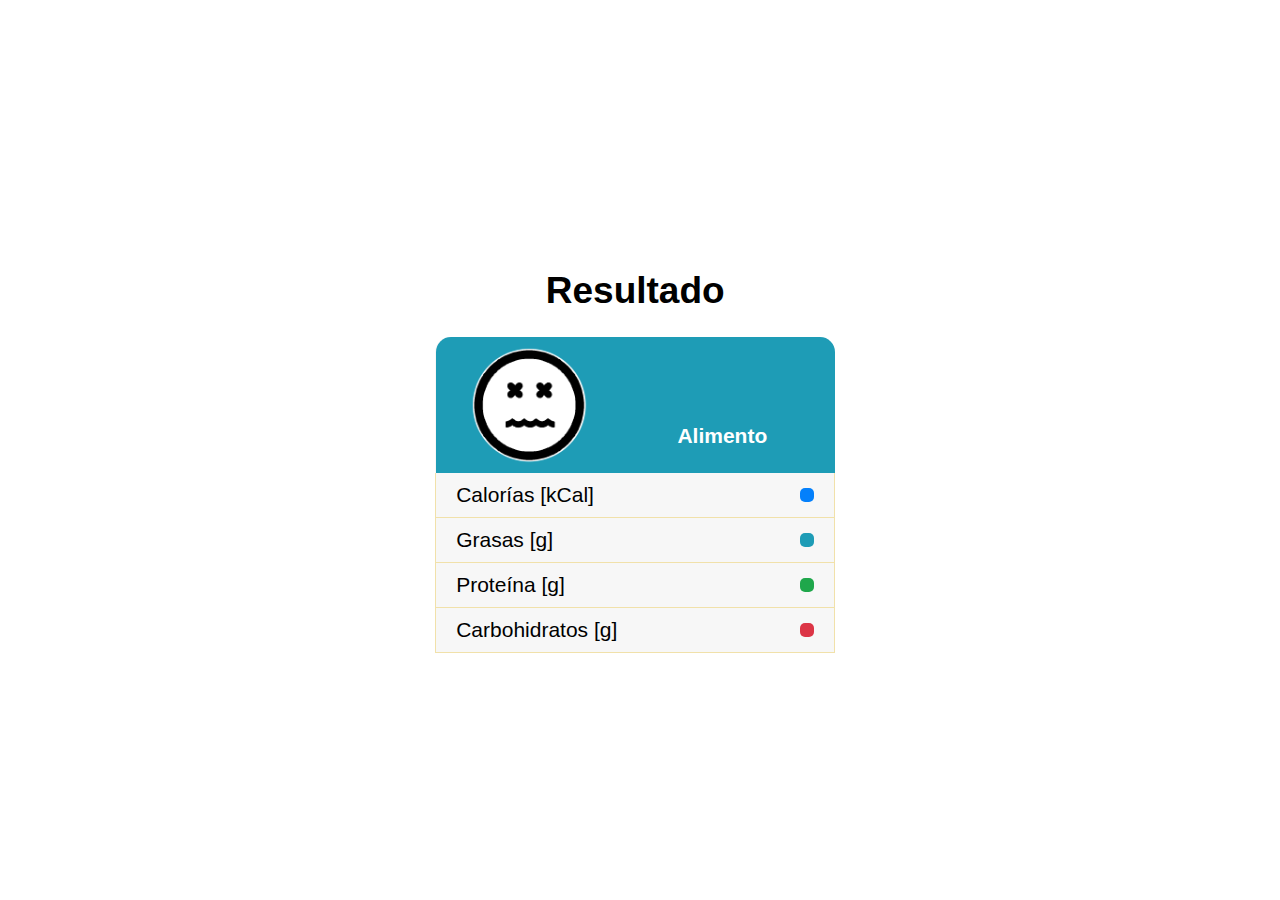
<file: recibido.html>
<!DOCTYPE html PUBLIC "-//W3C//DTD XHTML 1.0 Transitional//EN" "http://www.w3.org/TR/xhtml1/DTD/xhtml1-transitional.dtd">
<html xmlns="http://www.w3.org/1999/xhtml">
<head><meta http-equiv="Content-Type" content="text/html; charset=utf-8">

<title>Cambios Recibidos - H1 Jorge Saul Castillo Jaimes 2111127</title>
<!-- jQuery UI y jQuery -->
<link rel="stylesheet" href="jquery-ui/jquery-ui.css">
<script src="jquery-ui/jquery-3.5.1.js"></script>
<script src="jquery-ui/jquery-ui.js"></script>
<link rel="icon" type="image/png" href="images/LOGO_UIS_SOLO.png" />
<!-- Para que los titles se vean mas cool, funcion de jQueryUI -->
<script>
 	$( function() {
    	$( document ).tooltip();
  	});

	$(document).ready(function(){
		// Función para desconcatenar los parámetros, pasados por el GET
	  	var getUrlParameter = function getUrlParameter(sParam) {
		    var sPageURL = window.location.search.substring(1),
		        sURLVariables = sPageURL.split('&'),
		        sParameterName,
		        i;

		    for (i = 0; i < sURLVariables.length; i++) {
		        sParameterName = sURLVariables[i].split('=');

		        if (sParameterName[0] === sParam) {
		            return sParameterName[1] === undefined ? true : decodeURIComponent(sParameterName[1]);
		        }
		    }
		};
		var ali = getUrlParameter('alimento');
		var cal = getUrlParameter('calorias');
		var gra = getUrlParameter('grasas');
		var pro = getUrlParameter('proteina');
		var car = getUrlParameter('carbohidratos');
		var est = getUrlParameter('estado');

		if(est == "true"){
			$("#imgEst").attr("src","images/good.png");
		}else{
			$("#imgEst").attr("src","images/bad.png");
		}
		$("#imgEst").attr("width","120px");
		$("#nAli").text(ali);
		$("#nCal").text(cal);
		$("#nGra").text(gra);
		$("#nPro").text(pro);
		$("#nCar").text(car);
	});
</script>
<!-- Hoja de Estilos CSS -->
<link rel="stylesheet" href="css/styles.css" />
<!-- Funciones propias en JS -->
<script type="text/javascript" src="js/funciones.js"></script>
<!-- Iconos descargados: 
- https://www.flaticon.com/packs/emotions-rounded
Editados por mi en GIMP
-->
</head>
<body>
	<div style="position: absolute; height: 98%; min-height: 98%; width: 98%">
		<div style="height: 100%; width: 920px; display: table; margin-left: auto; margin-right: auto;">
			<div class="div-table1">
				<div style="text-align: center;"><h1>Resultado</h1></div>
				<div class="div-border2">
					<table class="rTable">
						<tr><th colspan="2">
							<table style="width: 100%;" class="interno">
								<tr><td style="width: 45%;" rowspan="2"><img id="imgEst" src=""></td><td><h1 id="nAli"></h1></td></tr>
								<tr><td>Alimento</td></tr>
							</table>
						</th></tr>
						<tr class="info"><td style="width: 75%;">Calorías [kCal]</td><td style="width: 25%;"><div id="nCal"></div></td>
						<tr class="info"><td>Grasas [g]</td><td><div id="nGra"></div></td>
						<tr class="info"><td>Proteína [g]</td><td><div id="nPro"></div></td>
						<tr class="info"><td>Carbohidratos [g]</td><td><div id="nCar"></div></td>
					</table>
				</div>
			</div>
		</div>
	</div>
	
</body>
</html>
</file>
<file: css/styles.css>
/* Colores sacados en formato hexa de https://htmlcolorcodes.com/es/ */

html {
  min-height: 98%;
  height: 98%;
}

.div-table1{
	text-align: center;
	font-size: 21px;
	font-family: 'Arial', Gadget, sans-serif;
	margin-left: auto;
	margin-right: auto;
	vertical-align: middle;
    display:table-cell;
}

.div-table1 h1{
	font-size: 37px !important;
	font-weight: bold;
}

.div-border1 {
	border-width: 1px;
	border-color: #cccccc;
	border-style: solid;
	border-radius: 20px;
	padding: 20px;
}

table.cal-table{
	border-top-width: 4px;
	border-top-style: solid;
	border-top-color: #acbbff;
	border-left-style: none;
	border-right-style: none;
	border-bottom-style: none;
	color: #ffffff;
	width: 100%;
	border-collapse: collapse;
}

table.cal-table th{
	background-color: #324d66;
	padding: 5px;
	border-style: none;
}

table.cal-table tr{
	border-bottom-width: 1px;
	border-bottom-style: solid;
	border-bottom-color: #ffffff;
	background-color: #5c5d62;
	border-top-style: none;
	border-left-style: none;
	border-right-style: none;
}

table.cal-table tr:hover{
	background-color: #979ba3;
}

table.cal-table td{
	padding: 5px;
	border-top-style: none;
	border-left-style: none;
	border-right-style: none;
}

.imgTable{
	width: 50px;
}

.edit-row{
	color: #d47a00;
}

editRow{
	cursor: pointer;
}

input, select{
	padding: 5px;
	border-radius: 10px;
	text-align: center;
	width: 10px;
}

.editing{
	color: #777777;
}

.postTable{
	margin-top: 10px;
	text-align: left;
	color: #777777;
	font-size: 17px;
}

.changeAlimentos{
	display: none;
	margin-top: 25px;
	font-size: 19px;
}

button{
	border: none;
	background-color: white;
	padding: 15px 30px;
	display: inline-block;
	transition-duration: 0.4s;
	cursor: pointer;
	font-size: 19px;
	margin-top: 10px;
}

.btnAceptar{
	border-width: 2px;
	border-style: solid;
	border-color: #00c5ff;
	border-radius: 10px;
	color: #00c5ff;
}

.btnAceptar:hover{
	background-color: #00c5ff;
	color: #ffffff;
	font-size: 21px;
	padding: 14px 29px;
}

.btnCancelar{
	border-width: 2px;
	border-style: solid;
	border-color: #606060;
	border-radius: 10px;
	color: #606060;
}

.btnCancelar:hover{
	background-color: #606060;
	color: #ffffff;
	font-size: 21px;
	padding: 14px 29px;
}

.div-border2{
	width: 400px;
	margin-left: auto;
	margin-right: auto;
}

table.rTable{
	background-color: #f7f7f7;
	width: 100%;
	border-collapse: collapse;
	border-top-right-radius: 15px;
	border-top-left-radius: 15px;
}

table.rTable th:first-child{
	border-style: none !important;
	background-color: #17a2b7;
	border-top-left-radius: 15px;
	padding: 5px;
	color: #ffffff;
}

table.rTable th:last-child{
	border-style: none !important;
	background-color: #1e9cb6;
	border-top-right-radius: 15px;
	padding: 5px;
	color: #ffffff;
}

table.rTable tr.info td{
	border-color: #f1e1aa;
	border-width: 1px;
	border-bottom-style: solid;
	padding: 10px;
}

table.rTable tr.info td:first-child{
	border-color: #f1e1aa;
	border-width: 1px;
	border-left-style: solid;
	text-align: left;
	padding-left: 20px;
}

table.rTable tr.info td:last-child{
	border-color: #f1e1aa;
	border-width: 1px;
	border-right-style: solid;
	text-align: right;
	padding-right: 20px;
	color: #ffffff;
	font-weight: bold;
}

#nCal{
	background-color: #0480fb;
	width: min-content;
	padding: 7px;
	border-radius: 5px;
	float:right;
}

#nGra{
	background-color: #1e9cb6;
	width: min-content;
	padding: 7px;
	border-radius: 5px;
	float:right;
}

#nPro{
	background-color: #1fa74b;
	width: min-content;
	padding: 7px;
	border-radius: 5px;
	float:right;
}

#nCar{
	background-color: #dc3546;
	width: min-content;
	padding: 7px;
	border-radius: 5px;
	float:right;
}
</file>
